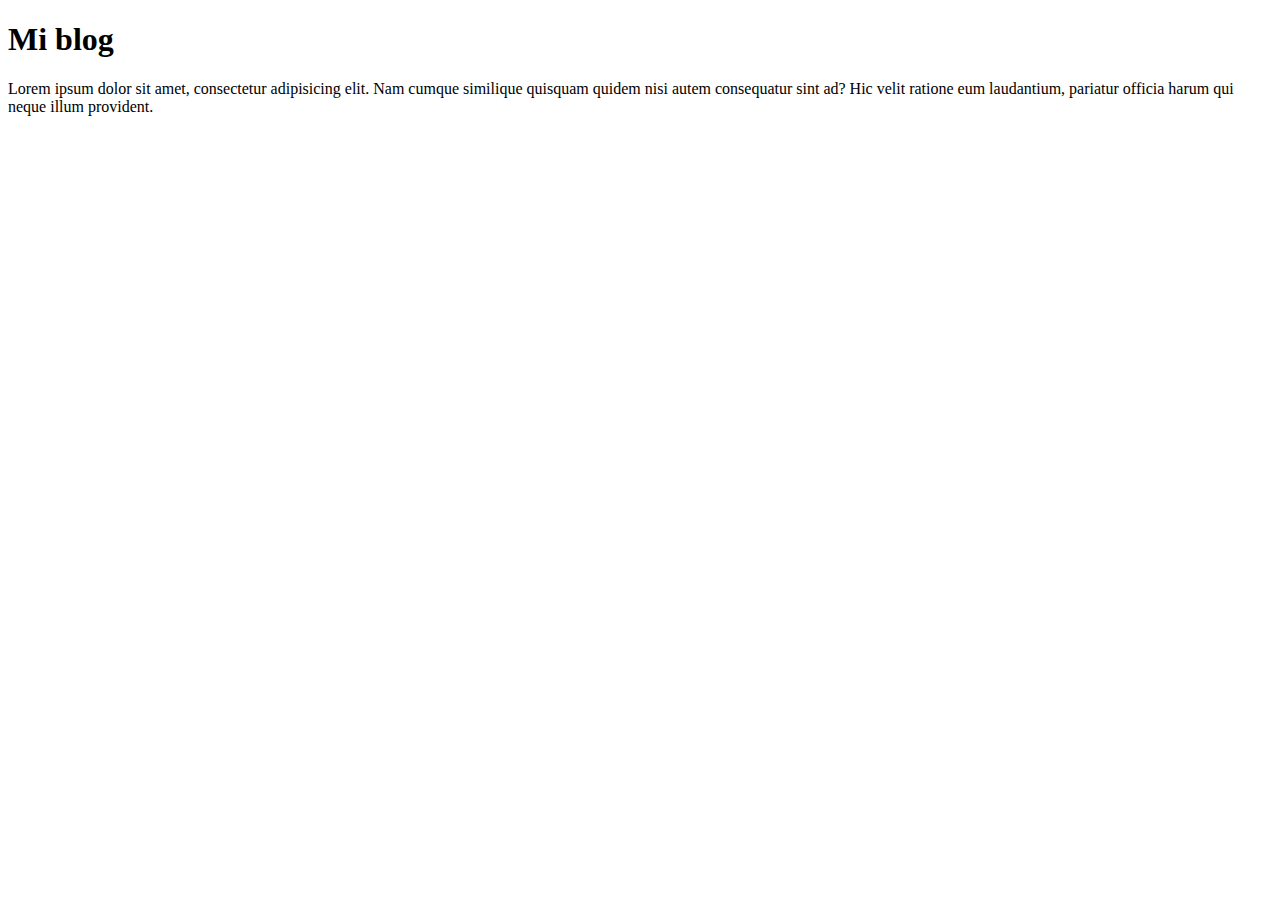
<file: index.html>
<!DOCTYPE html>
<html lang="en">

<head>
    <meta charset="UTF-8">
    <meta http-equiv="X-UA-Compatible" content="IE=edge">
    <meta name="viewport" content="width=device-width, initial-scale=1.0">
    <title>Mi blog | Proyecto</title>
</head>
<h1>Mi blog</h1>
<p>Lorem ipsum dolor sit amet, consectetur adipisicing elit. Nam cumque similique quisquam quidem nisi autem consequatur sint ad? Hic velit ratione eum laudantium, pariatur officia harum qui neque illum provident.</p>

<body>

</body>

</html>
</file>
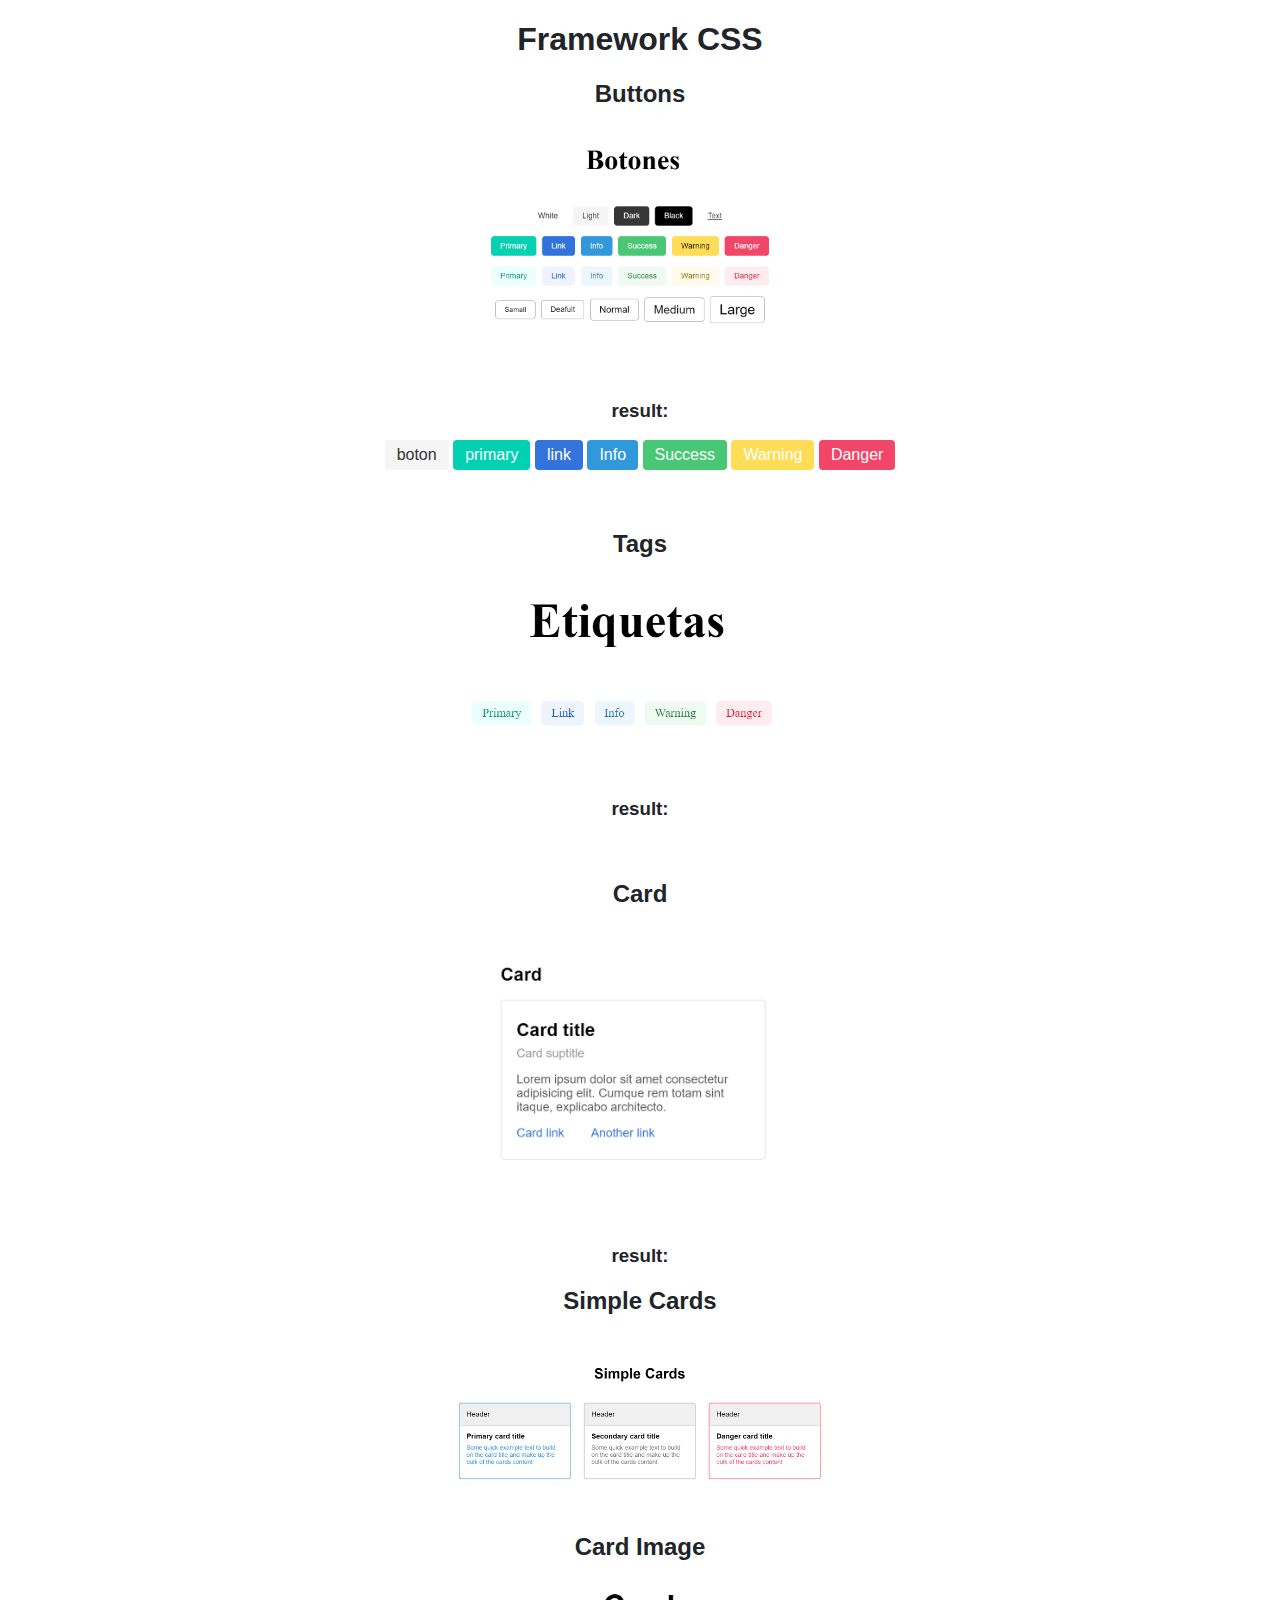
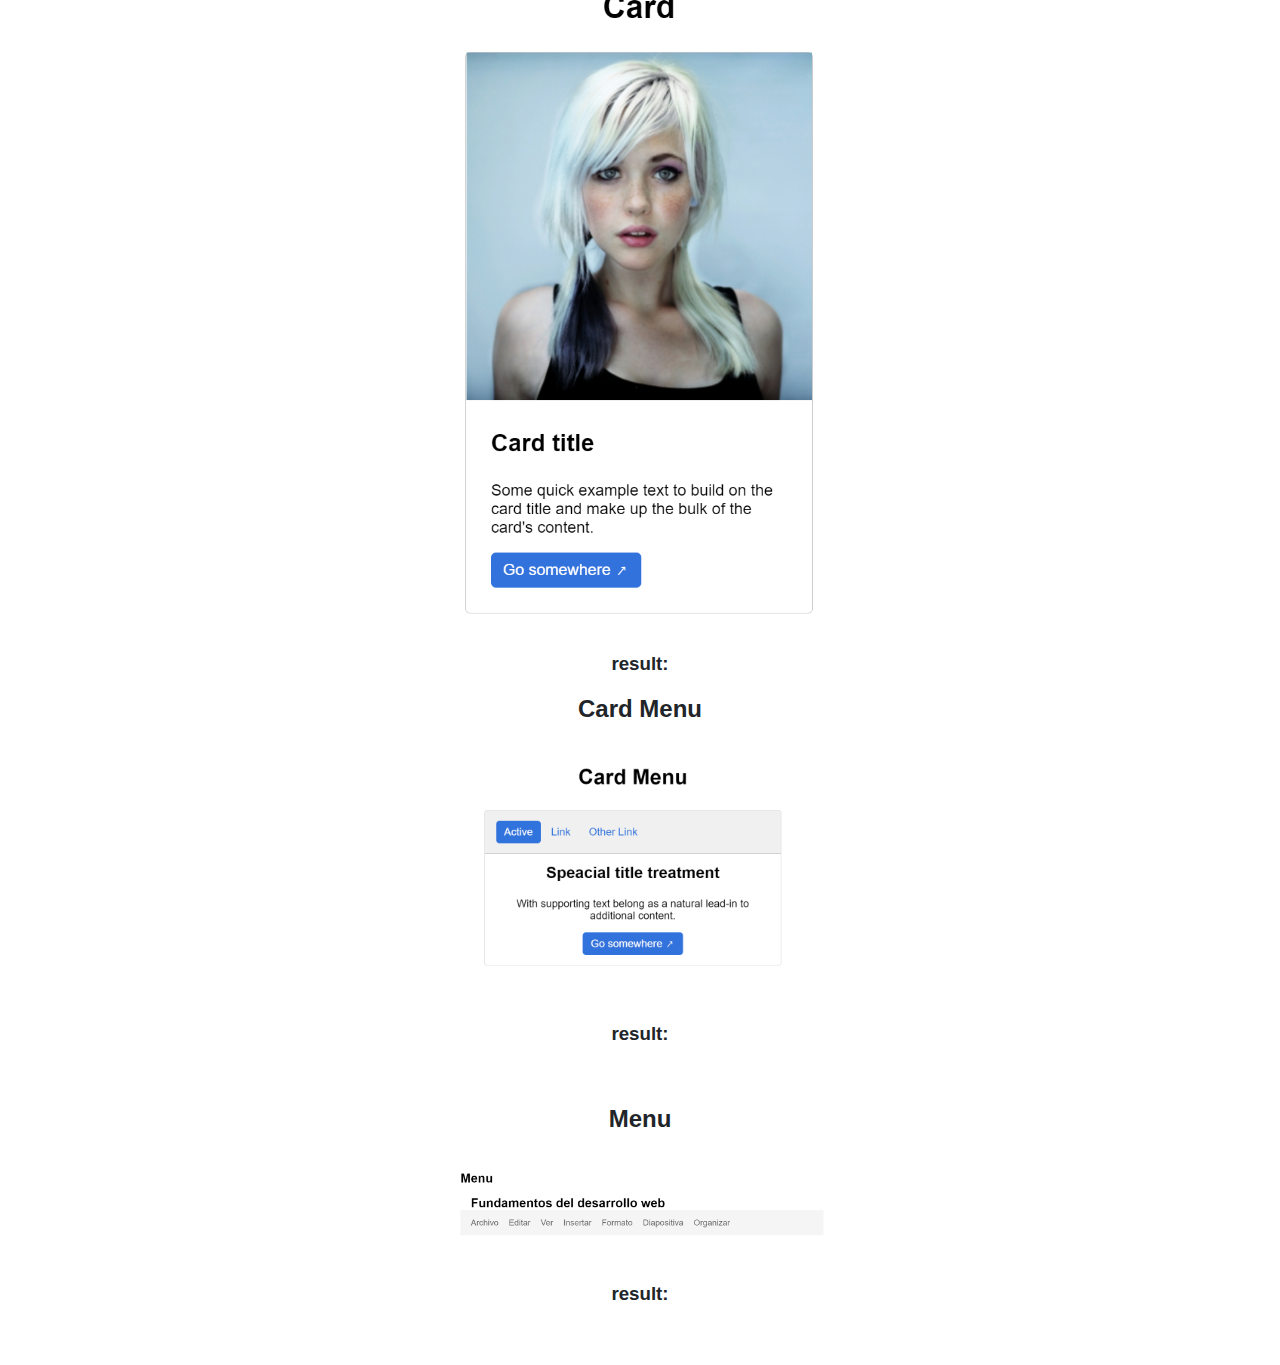
<file: frameworkcss/index.html>
<!DOCTYPE html>
<html lang="en">
<head>
  <meta charset="UTF-8">
  <meta http-equiv="X-UA-Compatible" content="IE=edge">
  <meta name="viewport" content="width=device-width, initial-scale=1.0">
  <title>Framework CSS</title>
  <link rel="stylesheet" href="style.css">
  <link rel="stylesheet" href="utilities.css">
</head>
<body>
  <h1>Framework CSS</h1>

  <section>
    <h2>Buttons</h2>
    <div class="img-container">
      <img src="img/btns.png" alt="botones">
    </div>
    <h3>result:</h3>
    <div class="container">
      <!-- tu código aquí -->
      <button type="button" class="btn">boton</button>
      <button type="button" class="btn btn-primary">primary</button>
      <button type="button" class="btn btn-link">link</button>
      <button type="button" class="btn btn-info">Info</button>
      <button type="button" class="btn btn-success">Success</button>
      <button type="button" class="btn btn-warning">Warning</button>
      <button type="button" class="btn btn-danger">Danger</button>
    </div>
  </section>

  <section>
    <h2>Tags</h2>
    <div class="img-container">
      <img src="img/tags.png" alt="Eiquetas">
    </div>
    <h3>result:</h3>
    <div class="container">
      <!-- tu código aquí -->
    </div>
  </section>

  <section>
    <h2>Card</h2>
    <div class="img-container">
      <img src="img/card.png" alt="Card">
    </div>
    <h3>result:</h3>
    <div class="container">
      <!-- tu código aquí -->
    </div>

    <h2>Simple Cards</h2>
    <div class="img-container">
      <img src="img/simple-cards.png" alt="Card">
    </div>
    <div class="container">
      <!-- tu código aquí -->
    </div>

    <h2>Card Image</h2>
    <div class="img-container">
      <img src="img/card-img.png" alt="Card">
    </div>
    <h3>result:</h3>
    <div class="container">
      <!-- tu código aquí -->
    </div>

    <h2>Card Menu</h2>
    <div class="img-container">
      <img src="img/card-menu.png" alt="Card">
    </div>
    <h3>result:</h3>
    <div class="container">
      <!-- tu código aquí -->
    </div>
  </section>

  <section>
    <h2>Menu</h2>
    <div class="img-container">
      <img src="img/menu.png" alt="Menu">
    </div>
    <h3>result:</h3>
    <div class="container">
      <!-- tu código aquí -->
    </div>
  </section>
</body>
</html>
</file>
<file: frameworkcss/style.css>
html {
  font-size: 16px;
  box-sizing: border-box;
}

*, *:before, *:after {
  box-sizing: inherit;
}

body {
  max-width: 768px;
  margin: 0 auto;
  padding: 0;
  font-family: -apple-system, BlinkMacSystemFont, "Segoe UI", Roboto, Helvetica, Arial, sans-serif, "Apple Color Emoji", "Segoe UI Emoji", "Segoe UI Symbol";
  color: #212529;
}

img {
  max-width: 100%;
  width: 100%;
}

h1, h2, h3 {
  text-align: center;
}

section {
  margin: 0 0 60px;
}

.img-container {
  width: 50%;
  margin: 0 auto;
}

.container {
  padding: 0 40px;
  text-align: center;
}
</file>
<file: frameworkcss/utilities.css>
/************************/
/* Framework CSS v.1.0 */
/***********************/

:root {
  /* Colors Base */
  --color-primary: #00d1b2;
  --color-link: #3273dc;
  --color-info: #3298dc;
  --color-success: #48c774;
  --color-warning: #ffdd57;
  --color-danger: #f14668;

  /* Colors light */
  --color-light-primary: #ebfffc;
  --color-light-link: #eef3fc;
  --color-light-info: #eef6fc;
  --color-light-success: #effaf3;
  --color-light-warning: #fffbeb;
  --color-light-danger: #feecf0;

  /* fonts-size */
  --font-small: 0.75rem;
  --font-normal: 1rem;
  --font-medium: 1.25rem;
  --font-large: 1.5rem;
}

/****************/
/* COMPONENTES */
/**************/
/* Buttons */
.btn {
  display: inline-block;
  padding: 6px 12px;
  font-size: var(--font-normal);
  color: #333;
  background-color: #f5f5f5;
  border: none;
  border-radius: 4px;
  cursor: pointer;
}

.btn-primary {
  color: #fff;
  background-color: var(--color-primary);
}
.btn-link{
  color: #fff;
  background-color: var(--color-link);
}
.btn-info{
  color: #fff;
  background-color: var(--color-info);
}
.btn-success{
  color: #fff;
  background-color: var(--color-success);
}

.btn-warning{
  color: #fff;
  background-color: var(--color-warning);
}
.btn-danger{
  color: #fff;
  background-color: var(--color-danger);
}

/****************/
/* UTILIDADES */
/**************/
.p-2 {
  padding: 1.1rem;
}



/*=============== BREAKPOINTS ===============*/
/* Dispositivos pequeños */
@media screen and (min-width: 320px) {
  .sm-p-2 {
    padding: 1.1rem;
  }

}

/* Dispositivos medianos */
@media screen and (min-width: 576px) {
  .md-p-2 {
    padding: 1.1rem;
  }
}

/* Tablets */
@media screen and (min-width: 767px) {

}


/* Notebooks */
@media screen and (min-width: 992px) {

}

/* Dispositivos grandes */
@media screen and (min-width: 1024px) {

}
</file>
